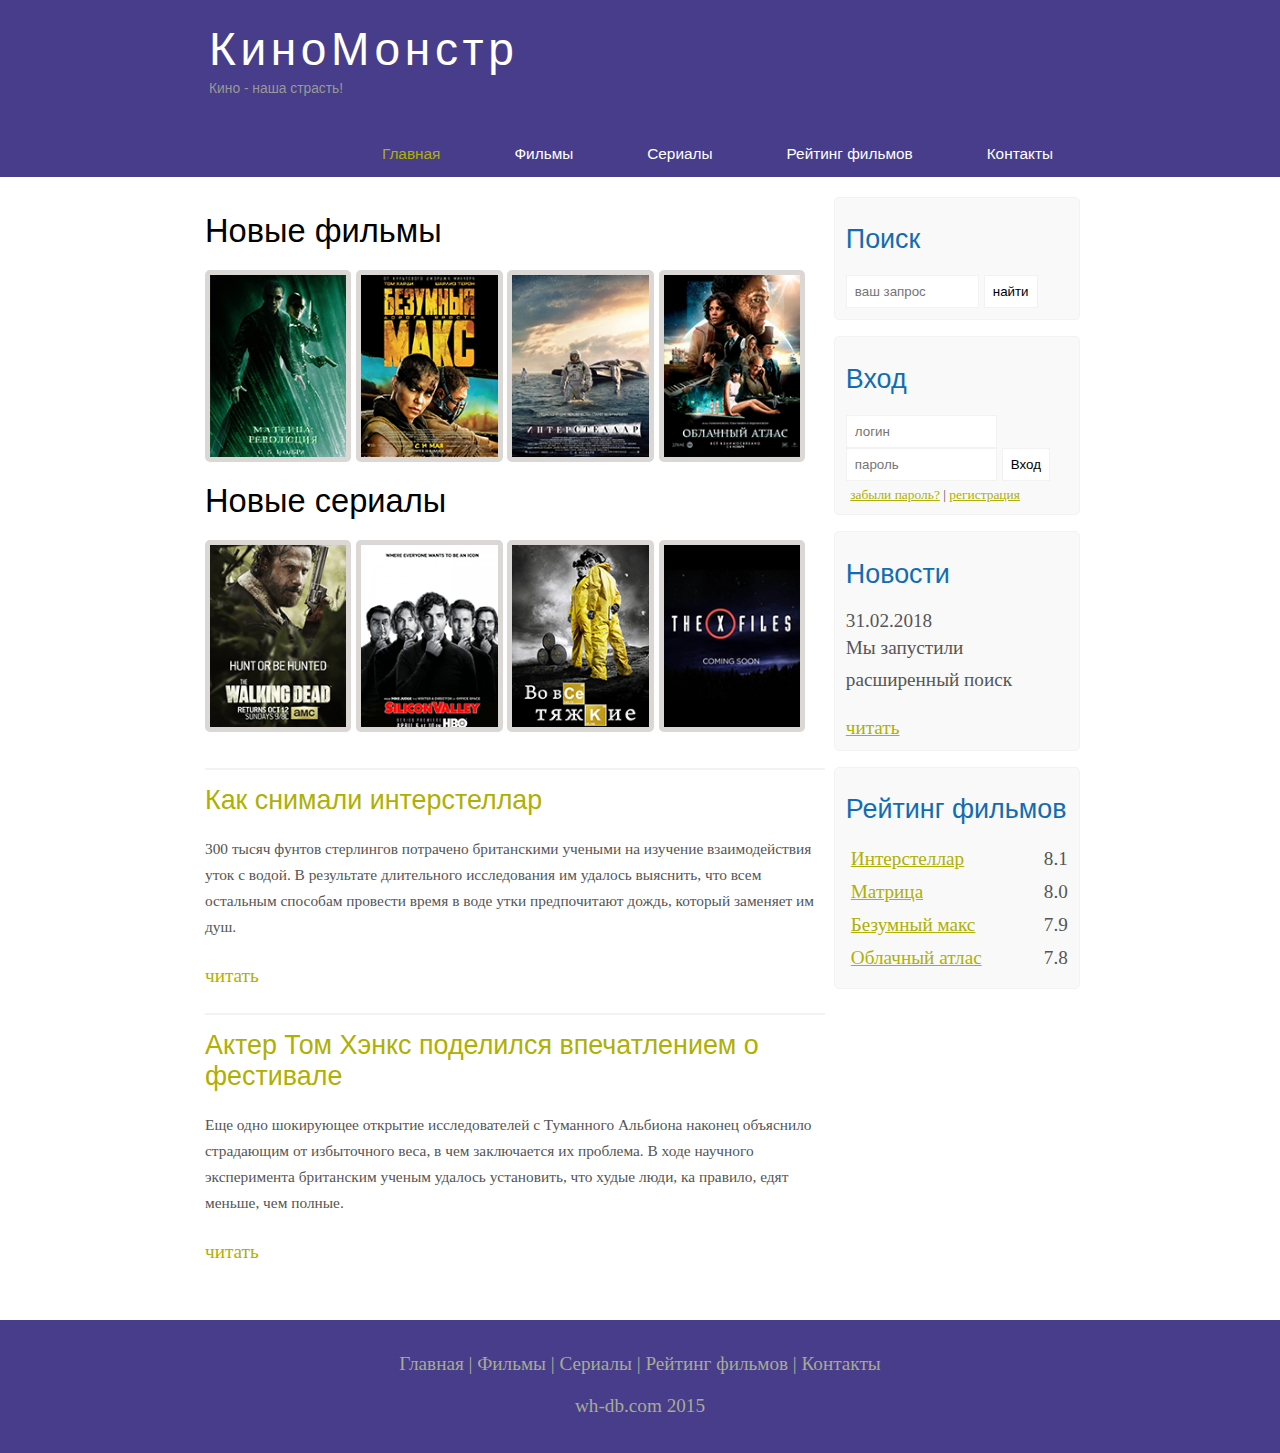
<file: index.html>
<!DOCTYPE html>
<html lang="ru">

<head>
    <meta charset="UTF-8">
    <meta name="viewport" content="width=device-width initial-scale 1.0">
    <title>КиноМонстр</title>
    <meta name="description" content="Киномонстр -это портал о кино">
    <meta name="keywords" content="фильмы, фильмы онлайн, hd" />
    <link rel="stylesheet" href="assets/css/style.css">
</head>

<body>
    <div class="main">
        <div class="header">
            <div class="logo">
                <div class="logo_text">
                    <h1><a href="index.html">КиноМонстр</a></h1>
                    <h2>Кино - наша страсть!</h2>
                </div>
            </div>
            <div class="menubar">
                <ul class="menu">
                    <li class="selected"><a href="index.html">Главная</a></li>
                    <li><a href="films.html">Фильмы</a></li>
                    <li><a href="serials.html">Сериалы</a></li>
                    <li><a href="rating.html">Рейтинг фильмов</a></li>
                    <li><a href="contakt.html">Контакты</a></li>
                </ul>
            </div>
        </div>
        <div class="site_content">
            <div class="sidebar_container">
                <div class="sidebar">
                    <h2>Поиск</h2>
                    <form method="post" action="#" id="search_form">
                        <input type="search" name="search_fieled" placeholder="ваш запрос" />
                        <input type="submit" class="btn" value="найти" />
                    </form>
                </div>
                <div class="sidebar">
                    <h2>Вход</h2>
                    <form method="post" action="#" id="login">
                        <input type="text" name="login_field" placeholder="логин" />
                        <input type="password" name="password_field" placeholder="пароль" />
                        <input type="submit" class="btn" value="Вход" />
                        <div class="lables_passreg_text">
                            <span><a href="#">забыли пароль?</a></span> | <span><a href="#">регистрация</a></span>
                        </div>
                    </form>
                </div>
                <div class="sidebar">
                    <h2>Новости</h2>
                    <span>31.02.2018</span>
                    <p>Мы запустили расширенный поиск</p>
                    <a href="#">читать</a>
                </div>
                <div class="sidebar">
                    <h2>Рейтинг фильмов</h2>
                    <ul>
                        <li><a href="show.html">Интерстеллар</a><span class="rating_sidebar">8.1</span></li>
                        <li><a href="#">Матрица</a><span class="rating_sidebar">8.0</span></li>
                        <li><a href="#">Безумный макс</a><span class="rating_sidebar">7.9</span></li>
                        <li><a href="#">Облачный атлас</a><span class="rating_sidebar">7.8</span></li>
                    </ul>
                </div>
            </div>
            <div class="content">
                <h1>Новые фильмы</h1>
                <div class="films_block">
                    <a href="#"><img src="assets/img/matrix.png"></a>
                    <a href="#"><img src="assets/img/max.png"></a>
                    <a href="show.html"><img src="assets/img/inter.png"></a>
                    <a href="#"><img src="assets/img/cloud.png"></a>
                    <h1>Новые сериалы</h1>
                    <div class="films_block">
                        <a href="#"><img src="assets/img/dead.png"></a>
                        <a href="#"><img src="assets/img/silicon.png"></a>
                        <a href="#"><img src="assets/img/breakingbad.png"></a>
                        <a href="#"><img src="assets/img/xfiles.png"></a>
                    </div>
                    <div class="posts">
                        <hr>
                        <h2><a href="#">Как снимали интерстеллар</a></h2>
                        <div class="posts_content">
                            <p>300 тысяч фунтов стерлингов потрачено британскими учеными на изучение взаимодействия уток с водой. В результате длительного исследования им удалось выяснить, что всем остальным способам провести время в воде утки предпочитают дождь, который заменяет им душ.
                            </p>
                        </div>
                        <p><a href="#">читать</a></p>
                        <hr>
                        <h2><a href="#">Актер Том Хэнкс поделился впечатлением о фестивале</a></h2>
                        <div class="posts_content">
                            <p>Еще одно шокирующее открытие исследователей с Туманного Альбиона наконец объяснило страдающим от избыточного веса, в чем заключается их проблема. В ходе научного эксперимента британским ученым удалось установить, что худые люди, ка правило, едят меньше, чем полные.
                            </p>
                        </div>
                        <p><a href="#">читать</a></p>
                    </div>
                </div>
            </div>
        </div>
        <div class="footer">
            <p><a href="index.html">Главная</a> |
                <a href="films.html">Фильмы</a> |
                <a href="serials.html">Сериалы</a> |
                <a href="rating.html">Рейтинг фильмов</a> |
                <a href="contakt.html">Контакты</a></p>
            <p>wh-db.com 2015</p>
        </div>
</body>

</html>
</file>
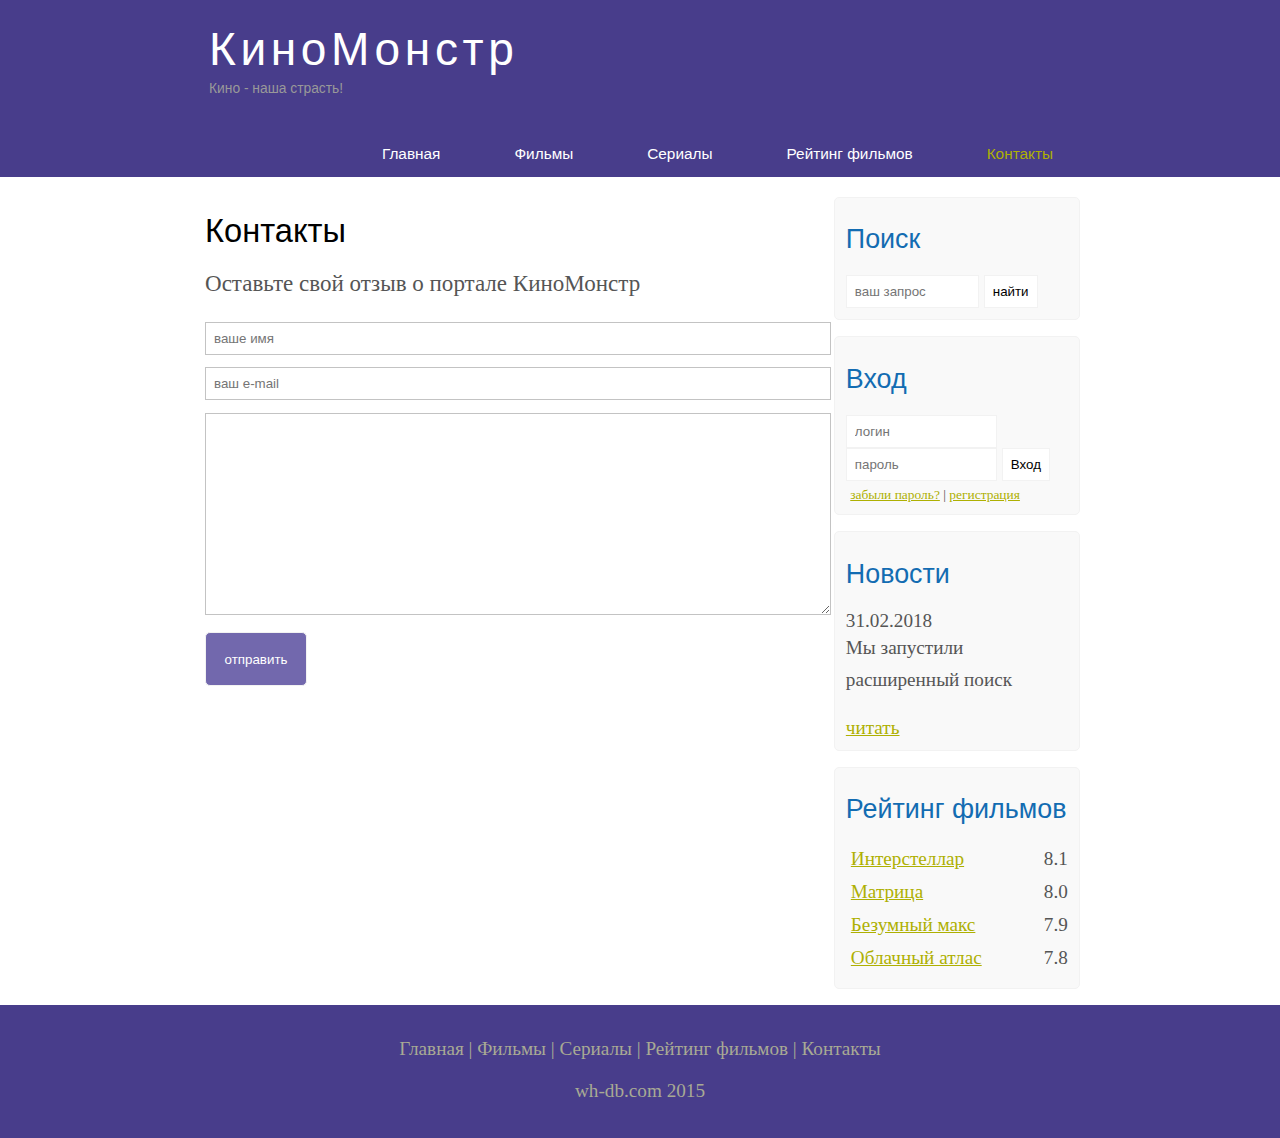
<file: contakt.html>
<!DOCTYPE html>
<html lang="ru">

<head>
    <meta charset="UTF-8">
    <meta name="viewport" content="width=device-width initial-scale 1.0">
    <title>КиноМонстр</title>
    <meta name="description" content="Киномонстр -это портал о кино">
    <meta name="keywords" content="фильмы, фильмы онлайн, hd" />
    <link rel="stylesheet" href="assets/css/style.css">
</head>

<body>
    <div class="main">
        <div class="header">
            <div class="logo">
                <div class="logo_text">
                    <h1><a href="index.html">КиноМонстр</a></h1>
                    <h2>Кино - наша страсть!</h2>
                </div>
            </div>
            <div class="menubar">
                <ul class="menu">
                    <li><a href="index.html">Главная</a></li>
                    <li><a href="films.html">Фильмы</a></li>
                    <li><a href="serials.html">Сериалы</a></li>
                    <li><a href="rating.html">Рейтинг фильмов</a></li>
                    <li class="selected"><a href="contakt.html">Контакты</a></li>
                </ul>
            </div>
        </div>
        <div class="site_content">
            <div class="sidebar_container">
                <div class="sidebar">
                    <h2>Поиск</h2>
                    <form method="post" action="#" id="search_form">
                        <input type="search" name="search_fieled" placeholder="ваш запрос" />
                        <input type="submit" class="btn" value="найти" />
                    </form>
                </div>
                <div class="sidebar">
                    <h2>Вход</h2>
                    <form method="post" action="#" id="login">
                        <input type="text" name="login_field" placeholder="логин" />
                        <input type="password" name="password_field" placeholder="пароль" />
                        <input type="submit" class="btn" value="Вход" />
                        <div class="lables_passreg_text">
                            <span><a href="#">забыли пароль?</a></span> | <span><a href="#">регистрация</a></span>
                        </div>
                    </form>
                </div>
                <div class="sidebar">
                    <h2>Новости</h2>
                    <span>31.02.2018</span>
                    <p>Мы запустили расширенный поиск</p>
                    <a href="#">читать</a>
                </div>
                <div class="sidebar">
                    <h2>Рейтинг фильмов</h2>
                    <ul>
                        <li><a href="show.html">Интерстеллар</a><span class="rating_sidebar">8.1</span></li>
                        <li><a href="#">Матрица</a><span class="rating_sidebar">8.0</span></li>
                        <li><a href="#">Безумный макс</a><span class="rating_sidebar">7.9</span></li>
                        <li><a href="#">Облачный атлас</a><span class="rating_sidebar">7.8</span></li>
                    </ul>
                </div>
            </div>
            <div class="content">
                <h1>Контакты</h1>
                <div class="info_film_page">
                    <span class="label">Оставьте свой отзыв о портале КиноМонстр</span>
                </div>
                <div class="send">
                    <form method="post" action="#" id="reviews">
                        <input type="text" name="reviews_name" placeholder="ваше имя">
                        <input type="text" name="reviews_name" placeholder="ваш e-mail">
                        <textarea name="reviews_text"></textarea>
                        <input type="submit" value="отправить">
                    </form>
                </div>
            </div>
        </div>
    </div>
    </div>
    <div class="footer">
        <p><a href="index.html">Главная</a> |
            <a href="films.html">Фильмы</a> |
            <a href="serials.html">Сериалы</a> |
            <a href="rating.html">Рейтинг фильмов</a> |
            <a href="contakt.html">Контакты</a></p>
        <p>wh-db.com 2015</p>
    </div>
</body>

</html>
</file>
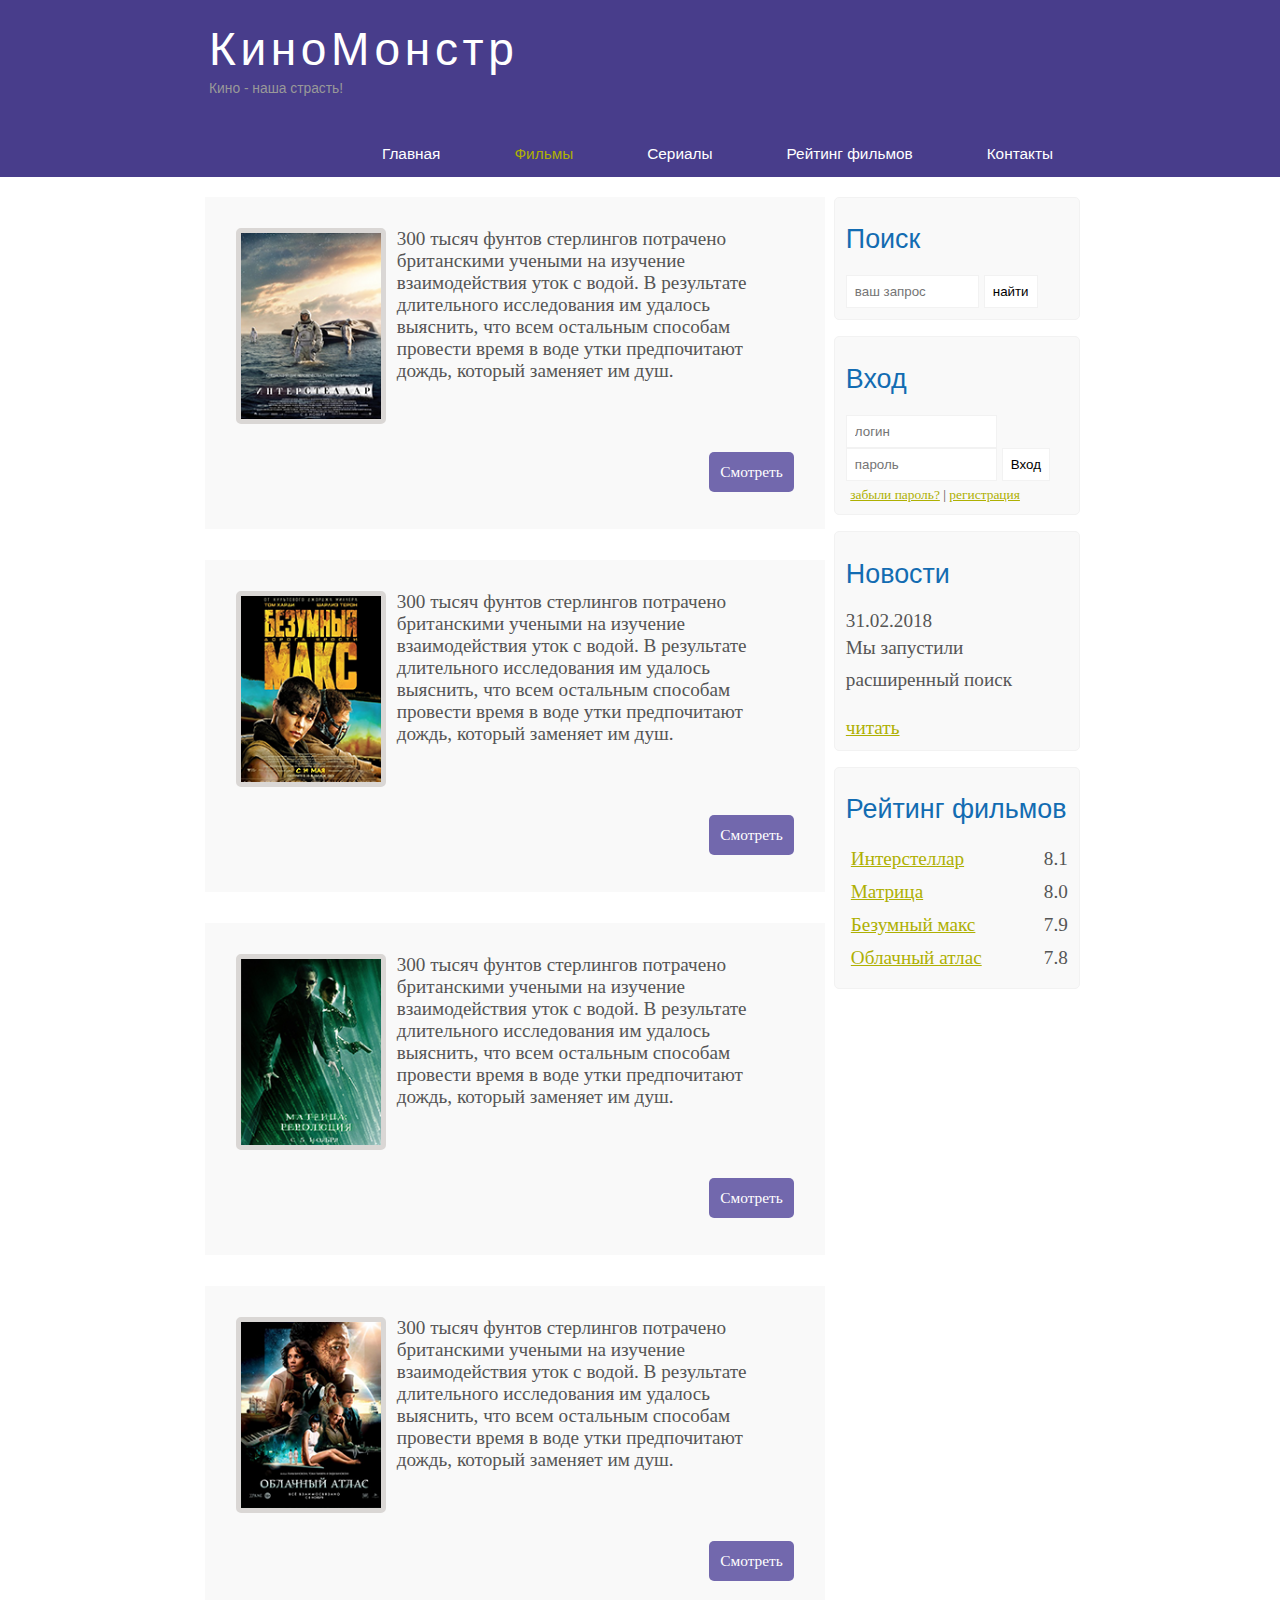
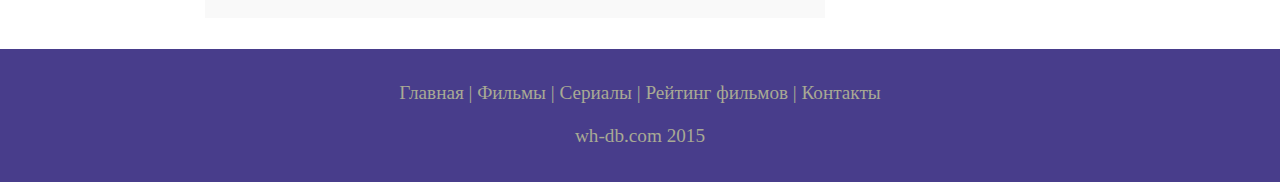
<file: films.html>
<!DOCTYPE html>
<html lang="ru">

<head>
    <meta charset="UTF-8">
    <meta name="viewport" content="width=device-width initial-scale 1.0">
    <title>КиноМонстр</title>
    <meta name="description" content="Киномонстр -это портал о кино">
    <meta name="keywords" content="фильмы, фильмы онлайн, hd" />
    <link rel="stylesheet" href="assets/css/style.css">
</head>

<body>
    <div class="main">
        <div class="header">
            <div class="logo">
                <div class="logo_text">
                    <h1><a href="index.html">КиноМонстр</a></h1>
                    <h2>Кино - наша страсть!</h2>
                </div>
            </div>
            <div class="menubar">
                <ul class="menu">
                    <li><a href="index.html">Главная</a></li>
                    <li class="selected"><a href="films.html">Фильмы</a></li>
                    <li><a href="serials.html">Сериалы</a></li>
                    <li><a href="rating.html">Рейтинг фильмов</a></li>
                    <li><a href="contakt.html">Контакты</a></li>
                </ul>
            </div>
        </div>
        <div class="site_content">
            <div class="sidebar_container">
                <div class="sidebar">
                    <h2>Поиск</h2>
                    <form method="post" action="#" id="search_form">
                        <input type="search" name="search_fieled" placeholder="ваш запрос" />
                        <input type="submit" class="btn" value="найти" />
                    </form>
                </div>
                <div class="sidebar">
                    <h2>Вход</h2>
                    <form method="post" action="#" id="login">
                        <input type="text" name="login_field" placeholder="логин" />
                        <input type="password" name="password_field" placeholder="пароль" />
                        <input type="submit" class="btn" value="Вход" />
                        <div class="lables_passreg_text">
                            <span><a href="#">забыли пароль?</a></span> | <span><a href="#">регистрация</a></span>
                        </div>
                    </form>
                </div>
                <div class="sidebar">
                    <h2>Новости</h2>
                    <span>31.02.2018</span>
                    <p>Мы запустили расширенный поиск</p>
                    <a href="#">читать</a>
                </div>
                <div class="sidebar">
                    <h2>Рейтинг фильмов</h2>
                    <ul>
                        <li><a href="show.html">Интерстеллар</a><span class="rating_sidebar">8.1</span></li>
                        <li><a href="#">Матрица</a><span class="rating_sidebar">8.0</span></li>
                        <li><a href="#">Безумный макс</a><span class="rating_sidebar">7.9</span></li>
                        <li><a href="#">Облачный атлас</a><span class="rating_sidebar">7.8</span></li>
                    </ul>
                </div>
            </div>
            <div class="content">
                <div class="info_film">
                    <img src="assets/img/inter.png">
                    300 тысяч фунтов стерлингов потрачено британскими учеными на изучение взаимодействия уток с водой. В результате длительного исследования им удалось выяснить, что всем остальным способам провести время в воде утки предпочитают дождь, который заменяет им душ.
                    <div class="button"><a href="show.html">Смотреть</a></div>
                </div>
                <div class="info_film">
                    <img src="assets/img/max.png">
                    300 тысяч фунтов стерлингов потрачено британскими учеными на изучение взаимодействия уток с водой. В результате длительного исследования им удалось выяснить, что всем остальным способам провести время в воде утки предпочитают дождь, который заменяет им душ.
                    <div class="button"><a href="#">Смотреть</a></div>
                </div>
                <div class="info_film">
                    <img src="assets/img/matrix.png">
                    300 тысяч фунтов стерлингов потрачено британскими учеными на изучение взаимодействия уток с водой. В результате длительного исследования им удалось выяснить, что всем остальным способам провести время в воде утки предпочитают дождь, который заменяет им душ.
                    <div class="button"><a href="#">Смотреть</a></div>
                </div>
                <div class="info_film">
                    <img src="assets/img/cloud.png">
                    300 тысяч фунтов стерлингов потрачено британскими учеными на изучение взаимодействия уток с водой. В результате длительного исследования им удалось выяснить, что всем остальным способам провести время в воде утки предпочитают дождь, который заменяет им душ.
                    <div class="button"><a href="#">Смотреть</a></div>
                </div>
            </div>
        </div>
    </div>
    <div class="footer">
        <p><a href="index.html">Главная</a> |
            <a href="films.html">Фильмы</a> |
            <a href="serials.html">Сериалы</a> |
            <a href="rating.html">Рейтинг фильмов</a> |
            <a href="contakt.html">Контакты</a></p>
        <p>wh-db.com 2015</p>
    </div>
</body>

</html>
</file>
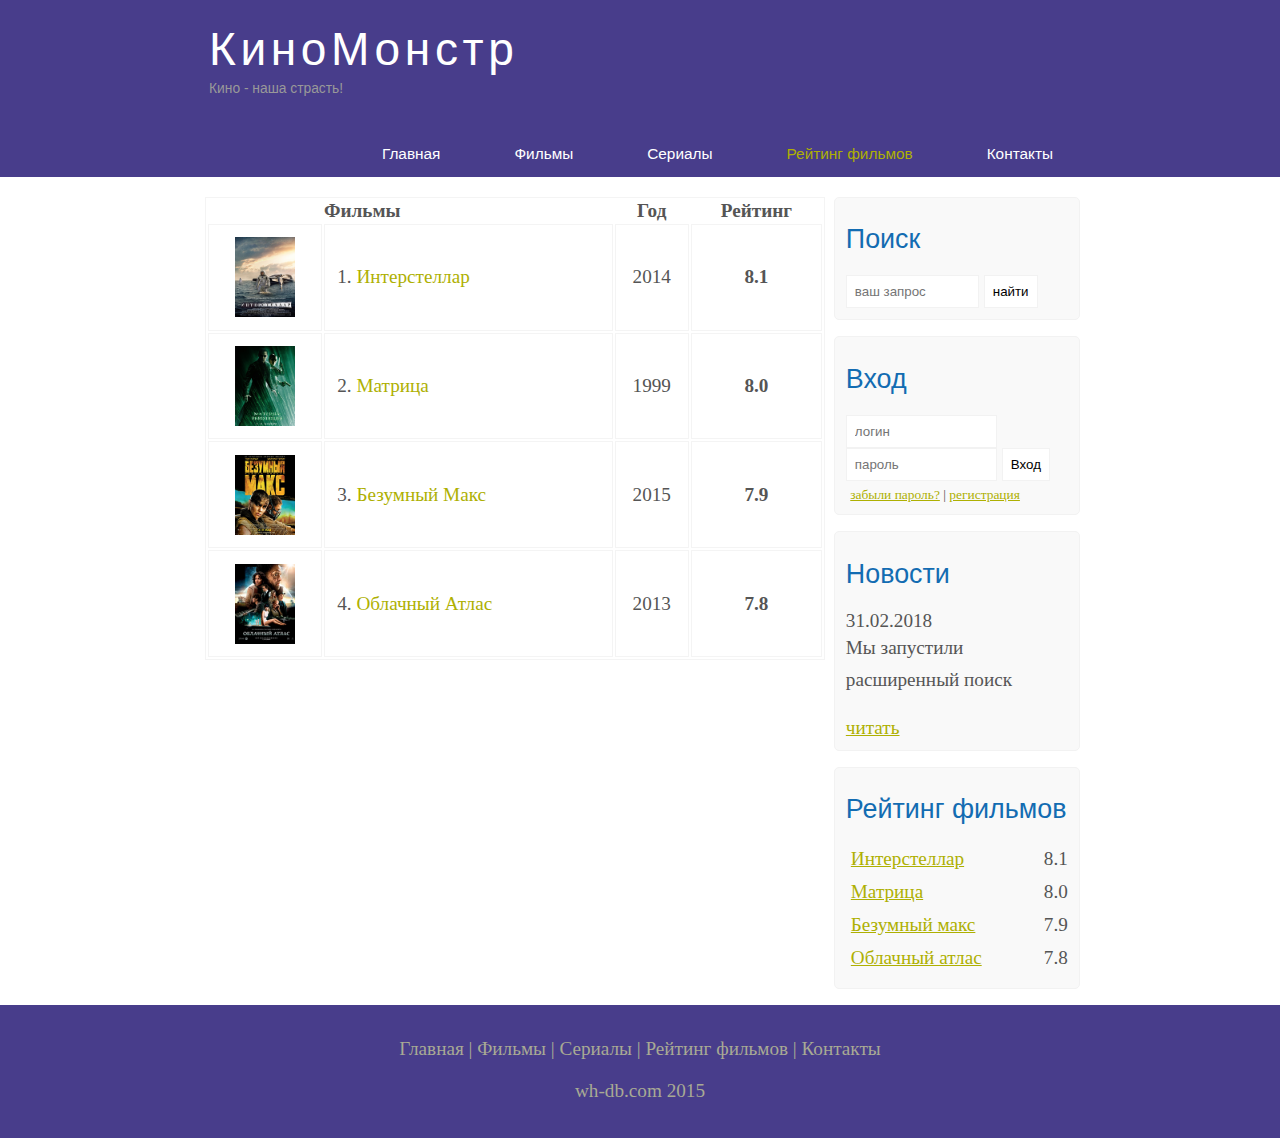
<file: rating.html>
<!DOCTYPE html>
<html lang="ru">

<head>
    <meta charset="UTF-8">
    <meta name="viewport" content="width=device-width initial-scale 1.0">
    <title>КиноМонстр</title>
    <meta name="description" content="Киномонстр -это портал о кино">
    <meta name="keywords" content="фильмы, фильмы онлайн, hd" />
    <link rel="stylesheet" href="assets/css/style.css">
</head>

<body>
    <div class="main">
        <div class="header">
            <div class="logo">
                <div class="logo_text">
                    <h1><a href="index.html">КиноМонстр</a></h1>
                    <h2>Кино - наша страсть!</h2>
                </div>
            </div>
            <div class="menubar">
                <ul class="menu">
                    <li><a href="index.html">Главная</a></li>
                    <li><a href="films.html">Фильмы</a></li>
                    <li><a href="serials.html">Сериалы</a></li>
                    <li class="selected"><a href="rating.html">Рейтинг фильмов</a></li>
                    <li><a href="contakt.html">Контакты</a></li>
                </ul>
            </div>
        </div>
        <div class="site_content">
            <div class="sidebar_container">
                <div class="sidebar">
                    <h2>Поиск</h2>
                    <form method="post" action="#" id="search_form">
                        <input type="search" name="search_fieled" placeholder="ваш запрос" />
                        <input type="submit" class="btn" value="найти" />
                    </form>
                </div>
                <div class="sidebar">
                    <h2>Вход</h2>
                    <form method="post" action="#" id="login">
                        <input type="text" name="login_field" placeholder="логин" />
                        <input type="password" name="password_field" placeholder="пароль" />
                        <input type="submit" class="btn" value="Вход" />
                        <div class="lables_passreg_text">
                            <span><a href="#">забыли пароль?</a></span> | <span><a href="#">регистрация</a></span>
                        </div>
                    </form>
                </div>
                <div class="sidebar">
                    <h2>Новости</h2>
                    <span>31.02.2018</span>
                    <p>Мы запустили расширенный поиск</p>
                    <a href="#">читать</a>
                </div>
                <div class="sidebar">
                    <h2>Рейтинг фильмов</h2>
                    <ul>
                        <li><a href="show.html">Интерстеллар</a><span class="rating_sidebar">8.1</span></li>
                        <li><a href="#">Матрица</a><span class="rating_sidebar">8.0</span></li>
                        <li><a href="#">Безумный макс</a><span class="rating_sidebar">7.9</span></li>
                        <li><a href="#">Облачный атлас</a><span class="rating_sidebar">7.8</span></li>
                    </ul>
                </div>
            </div>
            <div class="content">
                <table>
                    <tr>
                        <th></th>
                        <th>Фильмы</th>
                        <th class="center">Год</th>
                        <th class="center">Рейтинг</th>
                    </tr>
                    <tr>
                        <td class="center"><img src="assets/img/inter.png"></td>
                        <td>1. <a href="show.html">Интерстеллар</a></td>
                        <td class="center">2014</td>
                        <td class="center rating">8.1</td>
                    </tr>
                    <tr>
                        <td class="center"><img src="assets/img/matrix.png"></td>
                        <td>2. <a href="#">Матрица</a></td>
                        <td class="center">1999</td>
                        <td class="center rating">8.0</td>
                    </tr>
                    <tr>
                        <td class="center"><img src="assets/img/max.png"></td>
                        <td>3. <a href="#">Безумный Макс</a></td>
                        <td class="center">2015</td>
                        <td class="center rating">7.9</td>
                    </tr>
                    <tr>
                        <td class="center"><img src="assets/img/cloud.png"></td>
                        <td>4. <a href="#">Облачный Атлас</a></td>
                        <td class="center">2013</td>
                        <td class="center rating">7.8</td>
                    </tr>
                </table>
            </div>
        </div>
    </div>
    </div>
    <div class="footer">
        <p><a href="index.html">Главная</a> |
            <a href="films.html">Фильмы</a> |
            <a href="serials.html">Сериалы</a> |
            <a href="rating.html">Рейтинг фильмов</a> |
            <a href="contakt.html">Контакты</a></p>
        <p>wh-db.com 2015</p>
    </div>
</body>

</html>
</file>
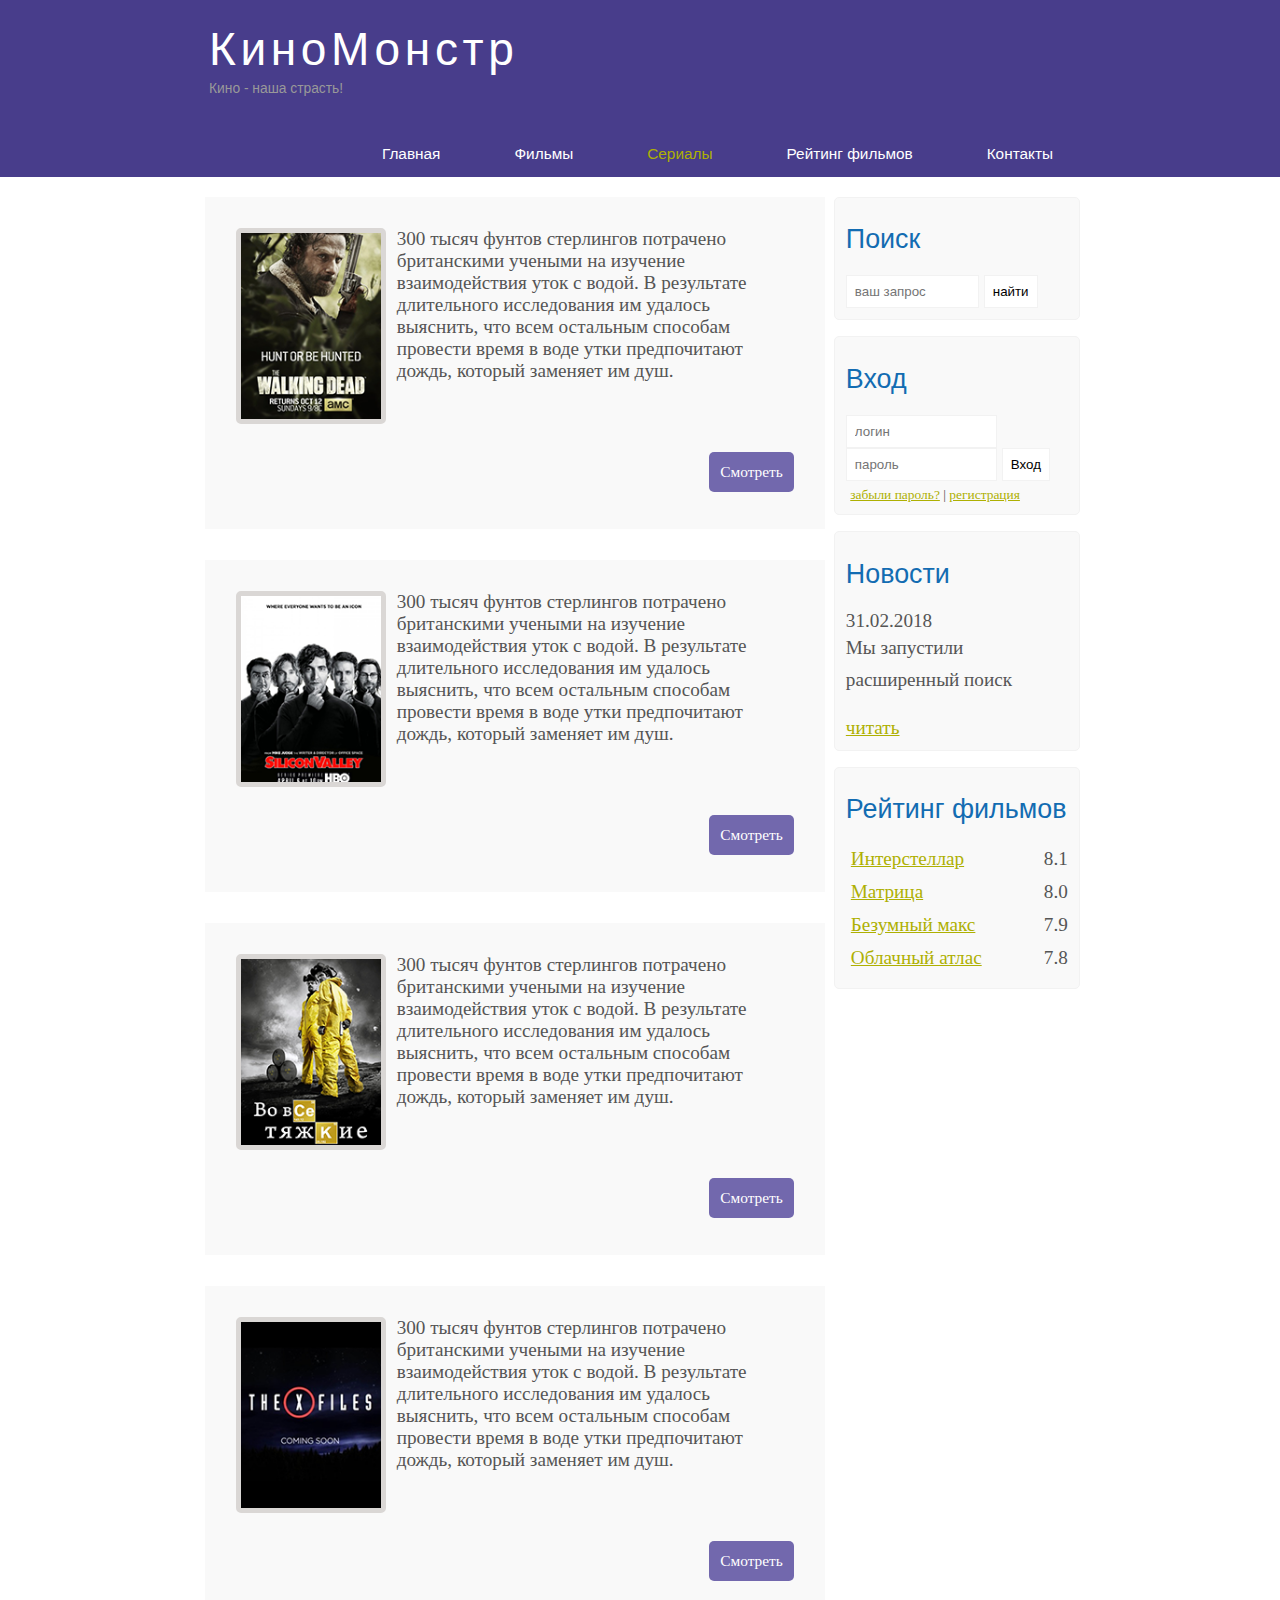
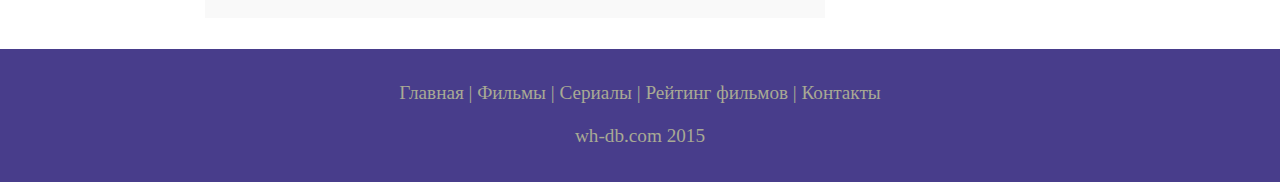
<file: serials.html>
<!DOCTYPE html>
<html lang="ru">

<head>
    <meta charset="UTF-8">
    <meta name="viewport" content="width=device-width initial-scale 1.0">
    <title>КиноМонстр</title>
    <meta name="description" content="Киномонстр -это портал о кино">
    <meta name="keywords" content="фильмы, фильмы онлайн, hd" />
    <link rel="stylesheet" href="assets/css/style.css">
</head>

<body>
    <div class="main">
        <div class="header">
            <div class="logo">
                <div class="logo_text">
                    <h1><a href="index.html">КиноМонстр</a></h1>
                    <h2>Кино - наша страсть!</h2>
                </div>
            </div>
            <div class="menubar">
                <ul class="menu">
                    <li><a href="index.html">Главная</a></li>
                    <li><a href="films.html">Фильмы</a></li>
                    <li class="selected"><a href="serials.html">Сериалы</a></li>
                    <li><a href="rating.html">Рейтинг фильмов</a></li>
                    <li><a href="contakt.html">Контакты</a></li>
                </ul>
            </div>
        </div>
        <div class="site_content">
            <div class="sidebar_container">
                <div class="sidebar">
                    <h2>Поиск</h2>
                    <form method="post" action="#" id="search_form">
                        <input type="search" name="search_fieled" placeholder="ваш запрос" />
                        <input type="submit" class="btn" value="найти" />
                    </form>
                </div>
                <div class="sidebar">
                    <h2>Вход</h2>
                    <form method="post" action="#" id="login">
                        <input type="text" name="login_field" placeholder="логин" />
                        <input type="password" name="password_field" placeholder="пароль" />
                        <input type="submit" class="btn" value="Вход" />
                        <div class="lables_passreg_text">
                            <span><a href="#">забыли пароль?</a></span> | <span><a href="#">регистрация</a></span>
                        </div>
                    </form>
                </div>
                <div class="sidebar">
                    <h2>Новости</h2>
                    <span>31.02.2018</span>
                    <p>Мы запустили расширенный поиск</p>
                    <a href="#">читать</a>
                </div>
                <div class="sidebar">
                    <h2>Рейтинг фильмов</h2>
                    <ul>
                        <li><a href="show.html">Интерстеллар</a><span class="rating_sidebar">8.1</span></li>
                        <li><a href="#">Матрица</a><span class="rating_sidebar">8.0</span></li>
                        <li><a href="#">Безумный макс</a><span class="rating_sidebar">7.9</span></li>
                        <li><a href="#">Облачный атлас</a><span class="rating_sidebar">7.8</span></li>
                    </ul>
                </div>
            </div>
            <div class="content">
                <div class="info_film">
                    <img src="assets/img/dead.png">
                    300 тысяч фунтов стерлингов потрачено британскими учеными на изучение взаимодействия уток с водой. В результате длительного исследования им удалось выяснить, что всем остальным способам провести время в воде утки предпочитают дождь, который заменяет им душ.
                    <div class="button"><a href="#">Смотреть</a></div>
                </div>
                <div class="info_film">
                    <img src="assets/img/silicon.png">
                    300 тысяч фунтов стерлингов потрачено британскими учеными на изучение взаимодействия уток с водой. В результате длительного исследования им удалось выяснить, что всем остальным способам провести время в воде утки предпочитают дождь, который заменяет им душ.
                    <div class="button"><a href="#">Смотреть</a></div>
                </div>
                <div class="info_film">
                    <img src="assets/img/breakingbad.png">
                    300 тысяч фунтов стерлингов потрачено британскими учеными на изучение взаимодействия уток с водой. В результате длительного исследования им удалось выяснить, что всем остальным способам провести время в воде утки предпочитают дождь, который заменяет им душ.
                    <div class="button"><a href="#">Смотреть</a></div>
                </div>
                <div class="info_film">
                    <img src="assets/img/xfiles.png">
                    300 тысяч фунтов стерлингов потрачено британскими учеными на изучение взаимодействия уток с водой. В результате длительного исследования им удалось выяснить, что всем остальным способам провести время в воде утки предпочитают дождь, который заменяет им душ.
                    <div class="button"><a href="#">Смотреть</a></div>
                </div>
            </div>
        </div>
    </div>
    <div class="footer">
        <p><a href="index.html">Главная</a> |
            <a href="films.html">Фильмы</a> |
            <a href="serials.html">Сериалы</a> |
            <a href="rating.html">Рейтинг фильмов</a> |
            <a href="contakt.html">Контакты</a></p>
        <p>wh-db.com 2015</p>
    </div>
</body>

</html>
</file>
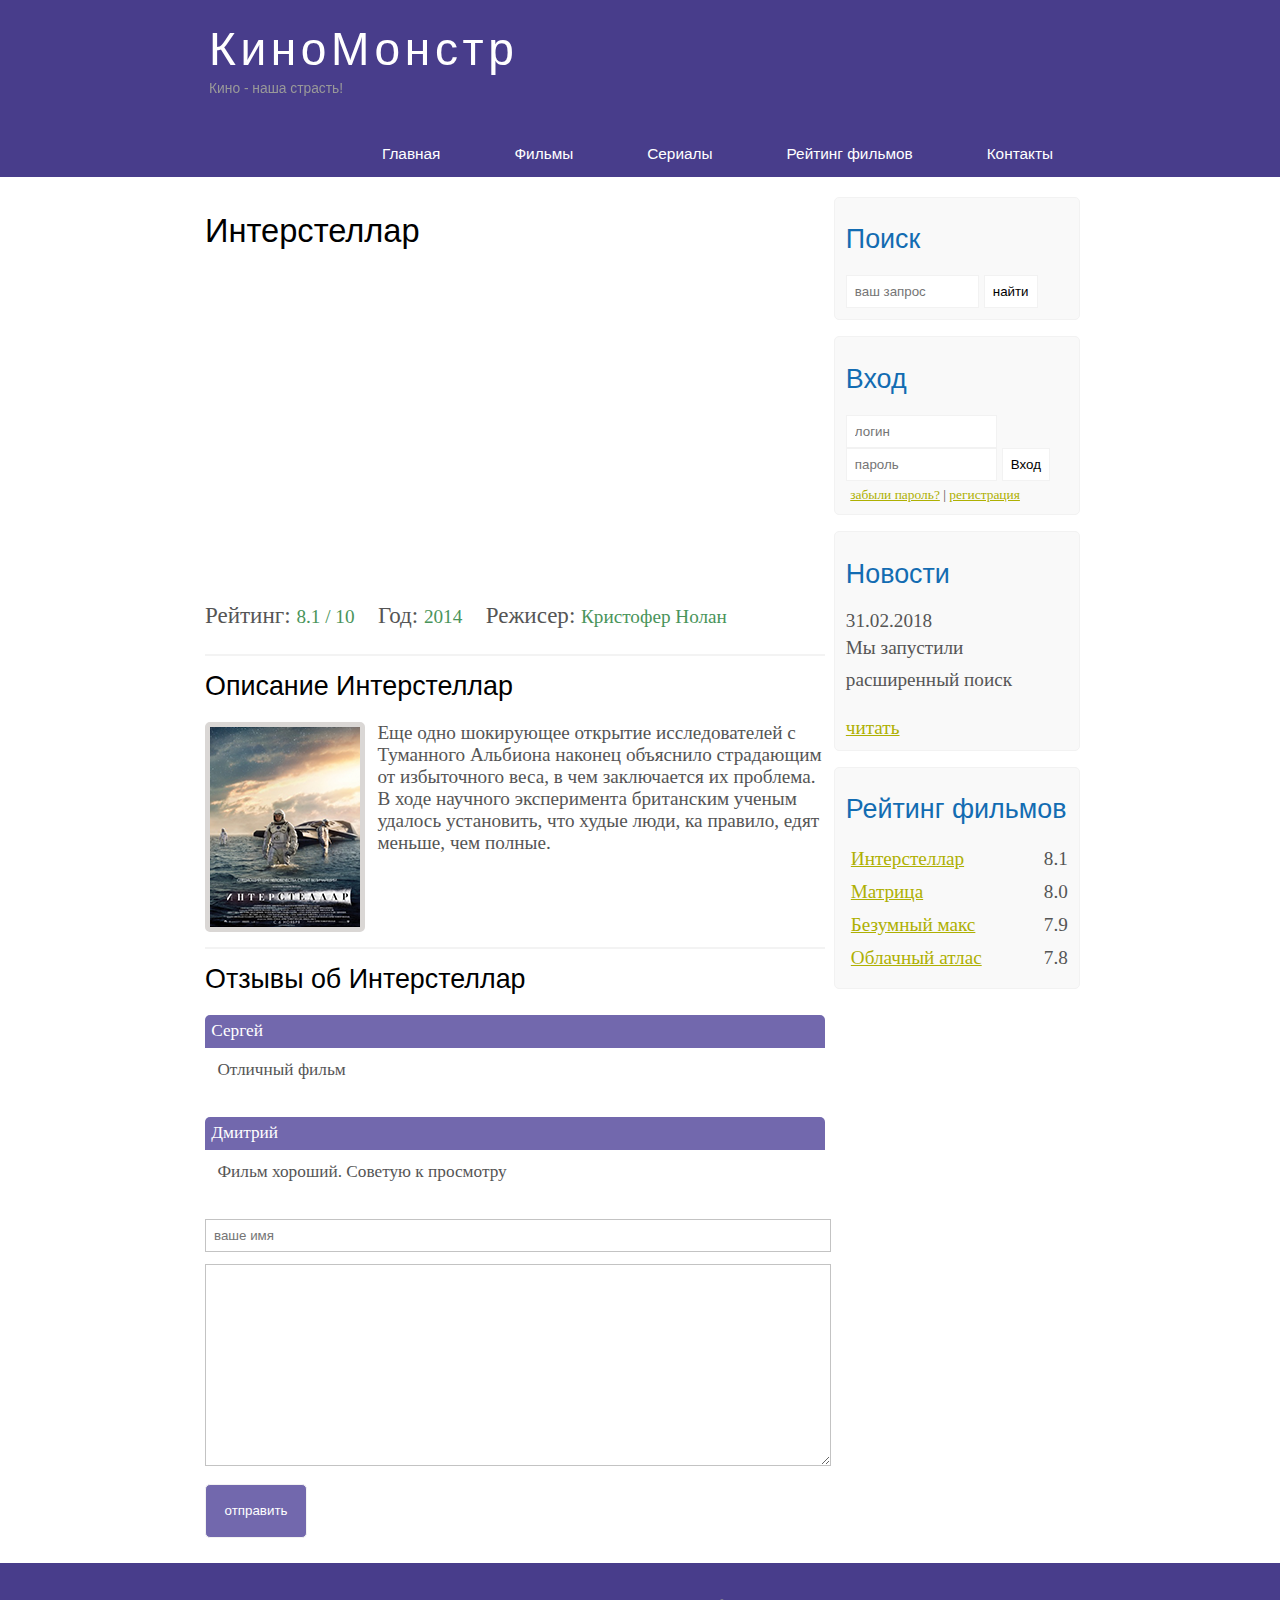
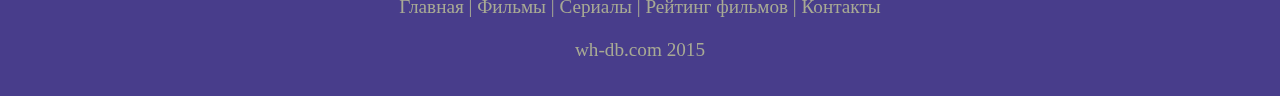
<file: show.html>
<!DOCTYPE html>
<html lang="ru">

<head>
    <meta charset="UTF-8">
    <meta name="viewport" content="width=device-width initial-scale 1.0">
    <title>КиноМонстр</title>
    <meta name="description" content="Киномонстр -это портал о кино">
    <meta name="keywords" content="фильмы, фильмы онлайн, hd" />
    <link rel="stylesheet" href="assets/css/style.css">
</head>

<body>
    <div class="main">
        <div class="header">
            <div class="logo">
                <div class="logo_text">
                    <h1><a href="index.html">КиноМонстр</a></h1>
                    <h2>Кино - наша страсть!</h2>
                </div>
            </div>
            <div class="menubar">
                <ul class="menu">
                    <li><a href="index.html">Главная</a></li>
                    <li><a href="films.html">Фильмы</a></li>
                    <li><a href="serials.html">Сериалы</a></li>
                    <li><a href="rating.html">Рейтинг фильмов</a></li>
                    <li><a href="contakt.html">Контакты</a></li>
                </ul>
            </div>
        </div>
        <div class="site_content">
            <div class="sidebar_container">
                <div class="sidebar">
                    <h2>Поиск</h2>
                    <form method="post" action="#" id="search_form">
                        <input type="search" name="search_fieled" placeholder="ваш запрос" />
                        <input type="submit" class="btn" value="найти" />
                    </form>
                </div>
                <div class="sidebar">
                    <h2>Вход</h2>
                    <form method="post" action="#" id="login">
                        <input type="text" name="login_field" placeholder="логин" />
                        <input type="password" name="password_field" placeholder="пароль" />
                        <input type="submit" class="btn" value="Вход" />
                        <div class="lables_passreg_text">
                            <span><a href="#">забыли пароль?</a></span> | <span><a href="#">регистрация</a></span>
                        </div>
                    </form>
                </div>
                <div class="sidebar">
                    <h2>Новости</h2>
                    <span>31.02.2018</span>
                    <p>Мы запустили расширенный поиск</p>
                    <a href="#">читать</a>
                </div>
                <div class="sidebar">
                    <h2>Рейтинг фильмов</h2>
                    <ul>
                        <li><a href="show.html">Интерстеллар</a><span class="rating_sidebar">8.1</span></li>
                        <li><a href="#">Матрица</a><span class="rating_sidebar">8.0</span></li>
                        <li><a href="#">Безумный макс</a><span class="rating_sidebar">7.9</span></li>
                        <li><a href="#">Облачный атлас</a><span class="rating_sidebar">7.8</span></li>
                    </ul>
                </div>
            </div>
            <div class="content">
                <h1>Интерстеллар</h1>
                <iframe width="560" height="315" src="https://www.youtube.com/embed/m2vijtILDuk" title="YouTube video player" frameborder="0" allow="accelerometer; autoplay; clipboard-write; encrypted-media; gyroscope; picture-in-picture" allowfullscreen></iframe>
                <div class="info_film_page">
                    <span class="label">Рейтинг: </span><span class="value">8.1 / 10</span>
                    <span class="label">Год: </span><span class="value">2014</span>
                    <span class="label">Режисер: </span><span class="value">Кристофер Нолан</span>
                </div>
                <hr>
                <h2>Описание Интерстеллар</h2>
                <div class="description_film">
                    <img src="assets/img/inter.png">
                    Еще одно шокирующее открытие исследователей с Туманного Альбиона наконец объяснило страдающим от избыточного веса, в чем заключается их проблема. В ходе научного эксперимента британским ученым удалось установить, что худые люди, ка правило, едят меньше, чем полные.
                </div>
                <hr>
                <h2>Отзывы об Интерстеллар</h2>
                <div class="reviews">
                    <div class="reviews_name">
                        Сергей
                    </div>
                    <div class="reviews_text">
                        Отличный фильм
                    </div>
                </div>
                <div class="reviews">
                    <div class="reviews_name">
                        Дмитрий
                    </div>
                    <div class="reviews_text">
                        Фильм хороший. Советую к просмотру
                    </div>
                </div>
                <div class="send">
                    <form method="post" action="#" id="reviews">
                        <input type="text" name="reviews_name" placeholder="ваше имя">
                        <textarea name="reviews_text"></textarea>
                        <input type="submit" value="отправить">
                    </form>
                </div>
            </div>
        </div>
    </div>
    </div>
    <div class="footer">
        <p><a href="index.html">Главная</a> |
            <a href="films.html">Фильмы</a> |
            <a href="serials.html">Сериалы</a> |
            <a href="rating.html">Рейтинг фильмов</a> |
            <a href="contakt.html">Контакты</a></p>
        <p>wh-db.com 2015</p>
    </div>
</body>

</html>
</file>
<file: assets/css/style.css>
* {
    margin: 0;
    padding: 0;
}

body {
    font-size: 1.2em;
    background-color: #fff;
    color: #555;
}

p {
    padding: 0 0 20px 0;
    line-height: 1.7em;
}

input[type="text"],
input[type="password"],
input[type="search"] {
    color: #5d5d5d;
    width: 60%;
    padding: 8px;
}

input,
textarea {
    outline: none;
    border: none;
    border: solid 1px #f2f2f2;
}

h1,
h2 {
    font: normal 170% 'century gothic', arial;
    margin: 0 0 15px 0;
    padding: 15px 0 5px 0;
    color: #000;
}

h2 {
    font-size: 140%;
}

a,
a:hover {
    outline: none;
    text-decoration: underline;
    color: #aeb002;
}

ul {
    margin: 2px 0 22px 17px;
}

ul li {
    margin: 0 0 6px 0;
    padding: 0 0 4px 5px;
    line-height: 1.5em;
}

.header {
    background-color: darkslateblue;
    height: 177px;
    font-size: 0.8em;
    margin-left: 0px;
    margin-right: 0px;
    min-width: 900px;
}

.main,
.logo,
.menubar,
.site_content,
.footer {
    margin-left: auto;
    margin-right: auto;
}

.logo {
    width: 880px;
    padding-bottom: 40px;
}

.logo h1,
.logo h2 {
    font: normal 300% 'century gothic', arial, sans-serif;
    margin: 0 0 0 9px;
}

.logo_text h1,
.logo_text h1 a,
.logo_text h1 a:hover {
    padding: 22px 0 0 0;
    color: #fff;
    letter-spacing: 0.1em;
    text-decoration: none;

}

.logo_text h2 {
    font-size: 0.9em;
    padding: 4px 0 0 0;
    color: #999;
}

.menubar {
    width: 900px;
    height: 46px;
}

ul.menu {
    float: right;
}

ul.menu li {
    float: left;
    padding: 0 0 0 9px;
    list-style: none;
    margin: 1px 2px 0 0;
}

ul.menu li a {
    font: normal 100% 'trebuchet ms', sans-serif;
    display: block;
    height: 20px;
    padding: 6px 35px 5px 28px;
    color: #fff;
    text-decoration: none;
}

ul.menu li.selected a {
    color: #aeb002;
}

ul.menu li a:hover {
    color: #e4ec04;
}

hr {
    border: solid 1px #f3f3f3;
}

.site_content {
    width: 880px;
    overflow: hidden;
    margin: 20px auto 0 auto;
    background-color: white;
}

.sidebar_container {
    float: right;
    width: 224px;
}

.sidebar {
    float: right;
    width: 222px;
    padding: 5%;
    margin: 0 0 16px 0;
    border: solid 1px #f2f2f2;
    border-radius: 5px;
    background-color: #f9f9f9;
}

.btn {
    padding: 8px;
    background-color: white;
    cursor: pointer;
}

.sidebar h2 {
    color: #136cb2;
}

.lables_passreg_text {
    font-size: 0.7em;
    margin-top: 3%;
    margin-left: 2%;
}

.sidebar ul {
    margin: 0;
}

.sidebar ul li {
    list-style-type: none;
    margin: 0 0 0 0;
}

.sidebar .rating_sidebar {
    float: right;
}

.content {
    text-align: left;
    width: 620px;
    padding: 0 0 0 5px;
    float: left;
}

.content a {
    text-decoration: none;
}

.films_block {
    margin-bottom: 5%;
}

.films_block img {
    border-radius: 5px;
    border: solid 5px #dad7d5;
    width: 22%;
}

.posts .posts_content {
    font-size: 0.8em
}

.info_film_page {
    margin-top: 2%;
    margin-bottom: 4%;
}

.info_film_page .label {
    font-size: 1.2em;
}

.info_film_page .value {
    font-size: 1em;
    color: #49945a;
    margin-right: 3%;
}

.description_film {
    margin-bottom: 15%;
}

.description_film img {
    float: left;
    margin-right: 2%;
    border-radius: 5px;
    border: solid 5px #dad7d5;
}

.reviews {
    margin-bottom: 4%;
    font-size: 0.9em;
}

.reviews .reviews_name {
    background-color: #7268ad;
    color: white;
    padding: 1%;
    border-top-left-radius: 5px;
    border-top-right-radius: 5px;
}

.reviews .reviews_text {
    padding-top: 2%;
    padding-bottom: 2%;
    padding-left: 2%;
}

.send {
    margin-bottom: 4%;
}

.send input[type="text"],
textarea {
    border: solid 1px #c3c3c3;
    margin-bottom: 2%;
}

.send input[type="text"] {
    width: 98%;
}

.send textarea {
    width: 624px;
    height: 200px;
}

.send input[type="submit"] {
    background-color: #7268ad;
    padding: 3%;
    color: white;
    border-radius: 5px;
}

.info_film {
    margin-bottom: 5%;
    background-color: #f9f9f9;
    padding: 5%;
    height: 270px;
}

.info_film img {
    float: left;
    margin-right: 2%;
    border-radius: 5px;
    border: solid 5px #dad7d5;
    width: 25%;
}

.button {
    background-color: #7268ad;
    padding: 2%;
    color: white;
    border-radius: 5px;
    float: right;
    margin-top: 5%;
    clear: both;
    font-size: 0.8em;
}

.button a {
    color: white;
}

table {
    width: 100%;
    border: solid 1px #f4f4f4;
}

td {
    padding: 2%;
    border: solid 1px #f4f4f4;
}

td img {
    width: 60px;
    vertical-align: middle;
}

.center {
    text-align: center;
}

.rating {
    font-weight: bold;
}

.footer {
    width: 100%;
    height: 100px;
    padding: 28px 0 5px 0;
    text-align: center;
    background-color: darkslateblue;
    color: #a8aa94;
    margin-left: 0px;
    margin-right: 0px;
    min-width: 900px;
}

.footer a {
    color: #a8aa94;
    text-decoration: none;
}

.footer a:hover {
    color: white;
    text-decoration: none;
}

.footer p {
    padding: 0 0 10px 0;
}

/* CSS Mobile */

@media only screen and (min-device-width: 320px) and (max-device-width: 568px) {

    .header {
        background-color: #256975;
        min-width: 100%;
        height: 20%;
        text-align: center;
    }

    .logo {
        width: 100%;
    }

    .site_content {
        width: 100%;
    }

    .menubar {
        width: 100%;
        height: 100%;
    }

    .content {
        width: 100%;
        text-align: center;
    }

    .site_content {
        width: 100%;
        text-align: center;
    }

    .sidebar_container {
        display: none;
    }

    .footer {
        display: none;
    }

    ul.menu {
        float: none;
    }

    ul.menu li {
        margin: 0;
        padding: 0;
        float: none;
    }

    .logo h1 {
        font: normal 235% 'century gothic', arial, sans-serif;
    }

    .logo h2 {
        font: normal 100% 'century gothic', arial, sans-serif;
        color: white;
    }

    .content h1,
    h2 {
        font: normal 110% 'century gothic', arial;
    }

    .films_block img {
        width: 43%;
    }

    .posts_content p {
        line-height: 1.5em;
        padding: 3%;
        text-align: left;
    }

    .posts p {
        font-size: 120%;
    }

    /* Films page */

    .info_film {
        float: none;
        height: 100%;

    }

    .info_film img {
        width: 90%;
        margin-bottom: 5%;
    }

    .button {
        float: none;
    }

    /* Rating page */

    table {
        display: block;
    }

    th {
        font-size: 75%;
    }

    td {
        padding: 0;
        margin: 0;
        font-size: 95%;
        text-align: left;
    }

    /* show page */

    iframe {
        width: 88%;
        height: 100%;
    }

    .description_film {
        width: 90%;
        text-align: left;
        margin: 2%;
    }

    .description_film img {
        float: none;
        width: 73%;
        display: block;
        margin: 0;
        padding: 0;
        margin-left: 11%;
        margin-bottom: 7%;
    }

    .reviews {
        text-align: left;
        width: 96%;
    }

    .send input[type="text"] {
        width: 80%;
    }

    .send textarea {
        width: 85%;
    }

}
</file>
